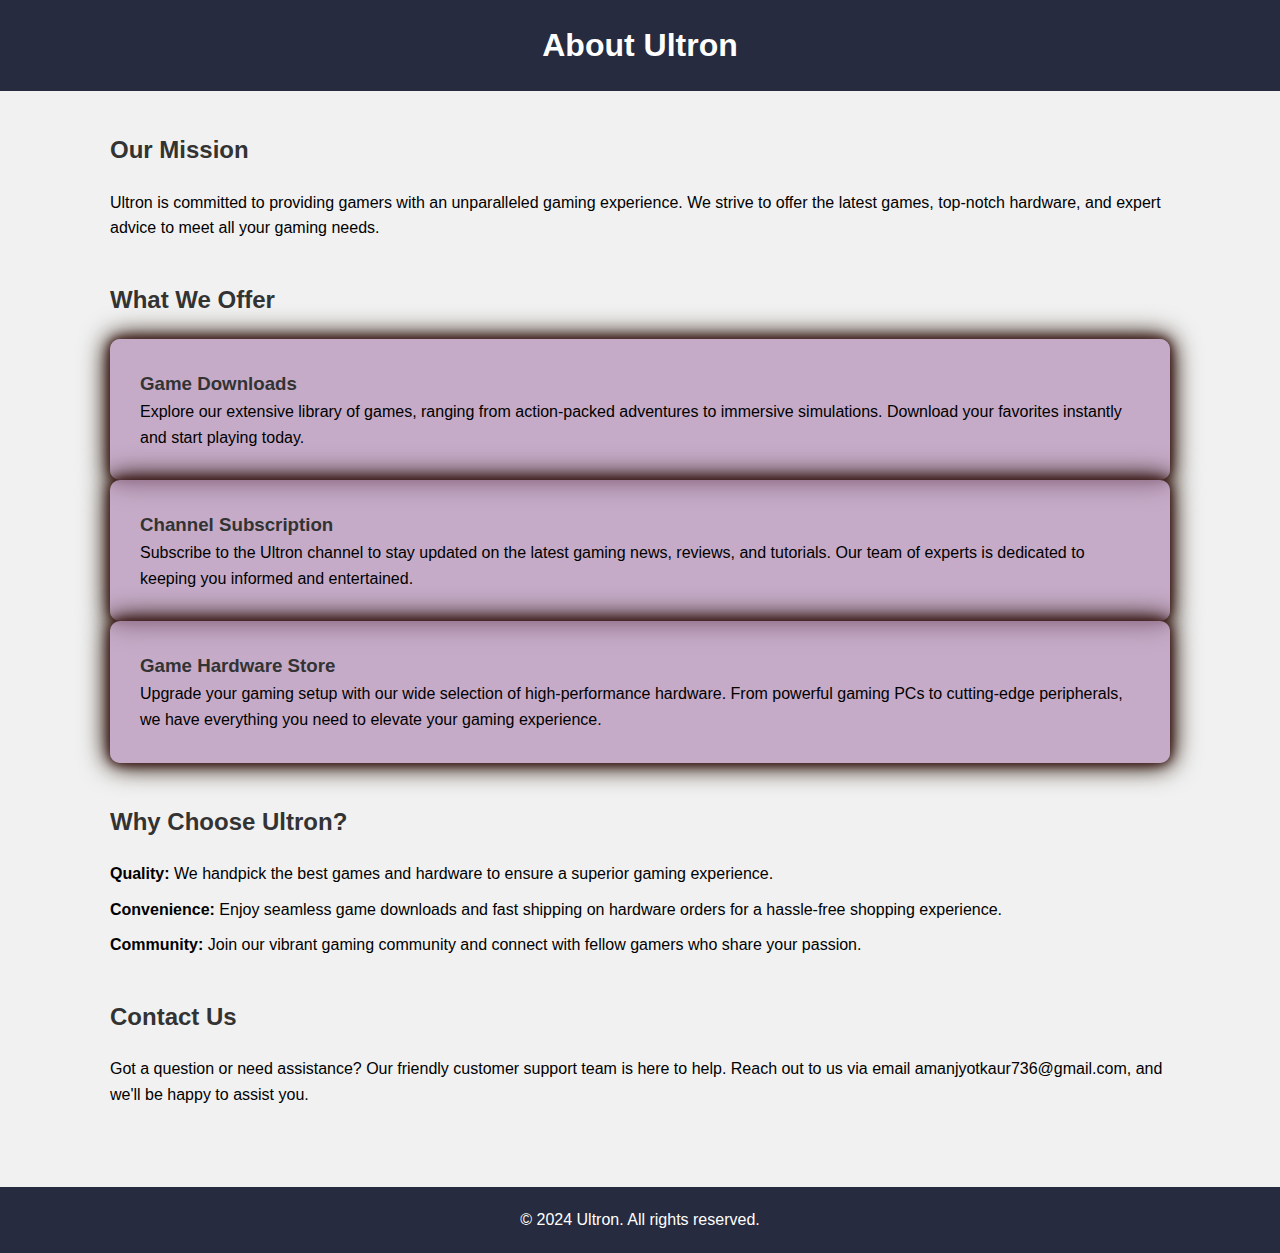
<file: game/public/about.html>
<!DOCTYPE html>
<html lang="en">
<head>
    <meta charset="UTF-8">
    <meta name="viewport" content="width=device-width, initial-scale=1.0">
    <title>About Us - Ultron</title>
    <link rel="stylesheet" href="about.css">
</head>
<body>
    <header>
        <div class="container">
            <h1>About Ultron</h1>
        </div>
    </header>
    <main>
        <div class="container">
            <section class="mission">
                <h2>Our Mission</h2>
                <p>Ultron is committed to providing gamers with an unparalleled gaming experience. We strive to offer the latest games, top-notch hardware, and expert advice to meet all your gaming needs.</p>
            </section>
            <section class="offerings">
                <h2>What We Offer</h2>
                <div class="offer">
                    <h3>Game Downloads</h3>
                    <p>Explore our extensive library of games, ranging from action-packed adventures to immersive simulations. Download your favorites instantly and start playing today.</p>
                </div>
                <div class="offer">
                    <h3>Channel Subscription</h3>
                    <p>Subscribe to the Ultron channel to stay updated on the latest gaming news, reviews, and tutorials. Our team of experts is dedicated to keeping you informed and entertained.</p>
                </div>
                <div class="offer">
                    <h3>Game Hardware Store</h3>
                    <p>Upgrade your gaming setup with our wide selection of high-performance hardware. From powerful gaming PCs to cutting-edge peripherals, we have everything you need to elevate your gaming experience.</p>
                </div>
            </section>
            <section class="why-choose">
                <h2>Why Choose Ultron?</h2>
                <ul>
                    <li><strong>Quality:</strong> We handpick the best games and hardware to ensure a superior gaming experience.</li>
                    <li><strong>Convenience:</strong> Enjoy seamless game downloads and fast shipping on hardware orders for a hassle-free shopping experience.</li>
                    <li><strong>Community:</strong> Join our vibrant gaming community and connect with fellow gamers who share your passion.</li>
                </ul>
            </section>
            
            <section class="contact">
                <h2>Contact Us</h2>
                <p>Got a question or need assistance? Our friendly customer support team is here to help. Reach out to us via email amanjyotkaur736@gmail.com, and we'll be happy to assist you.</p>
            </section>
        </div>
    </main>
    <footer>
        <div class="container">
            <p>&copy; 2024 Ultron. All rights reserved.</p>
        </div>
    </footer>

    <!-- <script src="/script.js"></script> -->
</body>
</html>
</file>
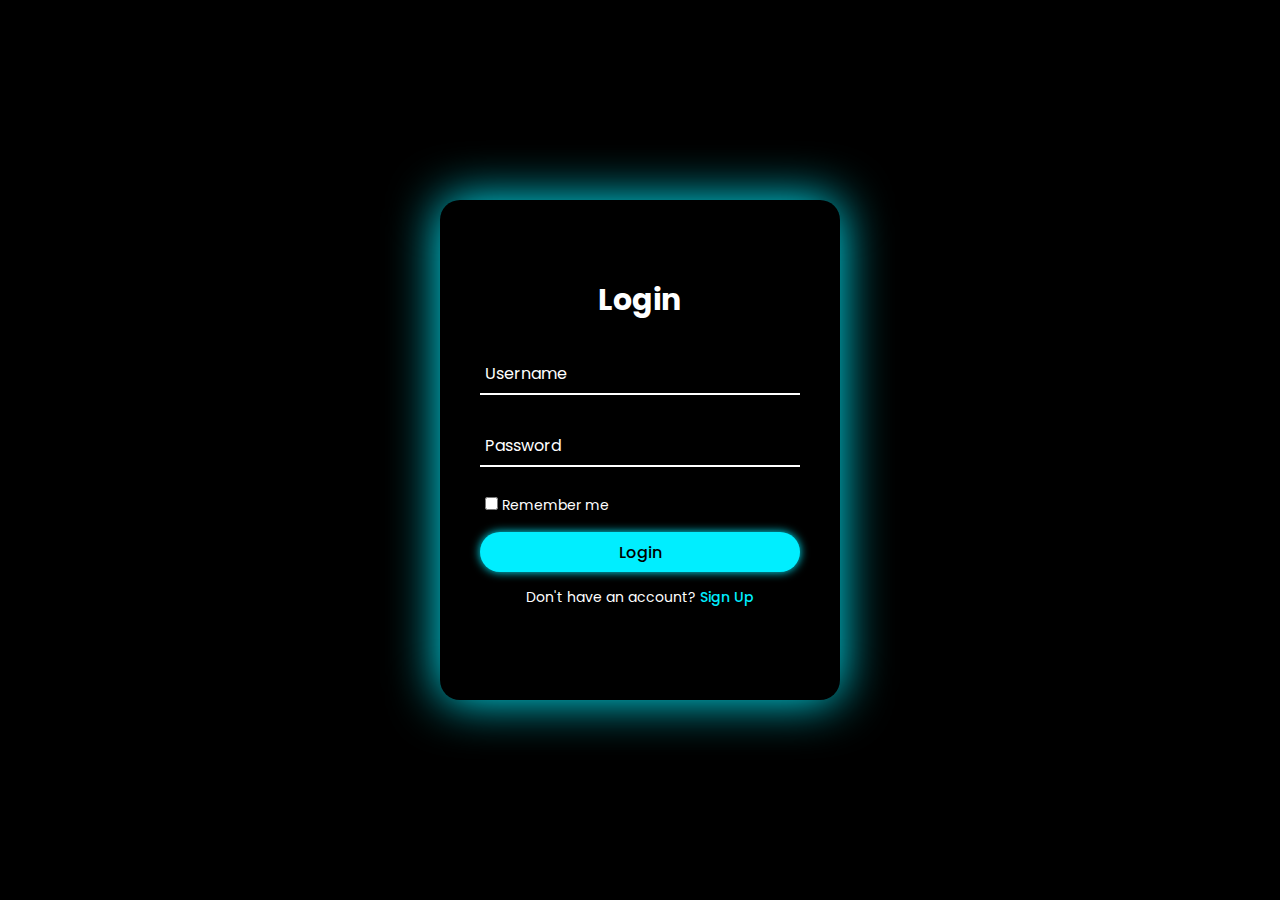
<file: game/public/login.html>
<!DOCTYPE html>
<html lang="en">
<head>
  <meta charset="UTF-8">
  <meta http-equiv="X-UA-Compatible" content="IE=edge">
  <meta name="viewport" content="width=device-width, initial-scale=1.0">
  <title>Animated Login & Registration Form | Codehal</title>
  <link rel="stylesheet" type="text/css" href="login.css">
</head>
<body>
  <div class="wrapper">
    <div class="form-wrapper sign-in">
      <form action="sign-in" method='post'>
        <h2>Login</h2>
        <div class="input-group">
          <input type="text" name="user" required>
          <label for="">Username</label>
        </div>
        <div class="input-group">
          <input type="password" name="password" required>
          <label for="">Password</label>
        </div>
        <div class="remember">
          <label><input type="checkbox" required> Remember me</label>
        </div>
        <button type="submit">Login</button>
        <div class="signUp-link">
          <p>Don't have an account? <a href="#" class="signUpBtn-link">Sign Up</a></p>
        </div>
      </form>
    </div>
    <div class="form-wrapper sign-up">
      <form action="sign-up" method="post">
        <h2>Sign Up</h2>
        <div class="input-group">
          <input type="text" required  name="user">
          <label for="">Username</label>
        </div>
        <div class="input-group">
          <input type="email" required name="email">
          <label for="">Email</label>
        </div>
        <div class="input-group">
          <input type="password" required name="password">
          <label for="">Password</label>
        </div>
        <div class="remember">
          <label><input type="checkbox" required> I agree to the terms & conditions</label>
        </div>
        <button type="submit">Sign Up</button>
        <div class="signUp-link">
          <p>Already have an account? <a href="#" class="signInBtn-link">Sign In</a></p>
        </div>
      </form>
    </div>
  </div>
  <script src="login.js"></script>
</body>
</html>
</file>
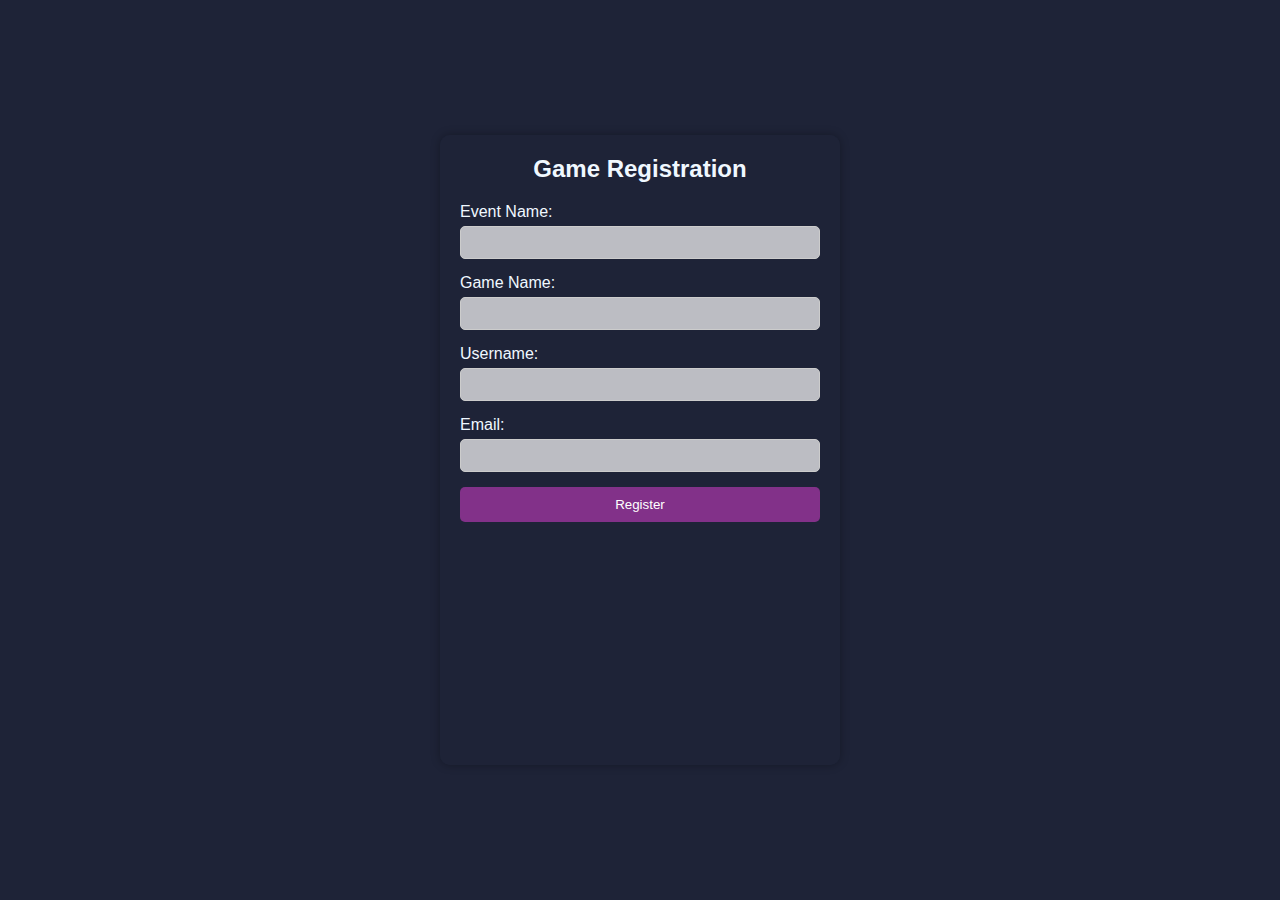
<file: game/public/registrationform.html>
<!DOCTYPE html>
<html lang="en">
<head>
    <meta charset="UTF-8">
    <meta name="viewport" content="width=device-width, initial-scale=1.0">
    <title>Game Registration</title>
    <link rel="stylesheet" href="events.css">
    <style>
        * {
            color: aliceblue;
            background-color:#1e2337;
            margin: 0;
            padding: 0;
            box-sizing: border-box;
            font-family: Arial, sans-serif;
        }

        .registration-form {
            position: absolute;
            top: 50%;
            left: 50%;
            transform: translate(-50%, -50%);
            width: 400px;
            height: 70%;
            padding: 20px;
            border-radius: 10px;
            background-color: rgba(30, 35, 55, 0.9);
            box-shadow: 0 0 10px rgba(0, 0, 0, 0.3);
            transition: all 0.3s ease;
        }

        .registration-form:hover {
            /* width: 306px;
            height: 206px; */
            box-shadow: 0 0 15px rgba(128, 183, 207, 0.937);
        }

        .registration-form h2 {
            text-align: center;
            margin-bottom: 20px;
        }

        .form-group {
            margin-bottom: 15px;
        }

        label {
            display: block;
            margin-bottom: 5px;
        }

        input[type="text"],
        input[type="email"] {
            width: 100%;
            padding: 8px;
            border-radius: 5px;
            border: 1px solid #ccc;
            background-color: rgba(255, 255, 255, 0.7);
        }

        button[type="submit"] {
            width: 100%;
            padding: 10px;
            border: none;
            border-radius: 5px;
            background-color: #823189;
            color: white;
            cursor: pointer;
            transition: background-color 0.3s ease;
        }

        button[type="submit"]:hover {
            background-color: #451448;
        }
    </style>
</head>
<body>

<div class="registration-form">
    <h2>Game Registration</h2>
    <form action="registration" method="post">
        <div class="form-group">
            <label for="event-name">Event Name:</label>
            <input type="text" id="event-name" name="event_name" required>
        </div>
        <div class="form-group">
            <label for="game-name">Game Name:</label>
            <input type="text" id="game-name" name="game_name" required>
        </div>
        <div class="form-group">
            <label for="username">Username:</label>
            <input type="text" id="username" name="username" required>
        </div>
        <div class="form-group">
            <label for="email">Email:</label>
            <input type="email" id="email" name="email" required>
        </div>
        <button type="submit">Register</button>
    </form>
</div>

</body>
</html>
</file>
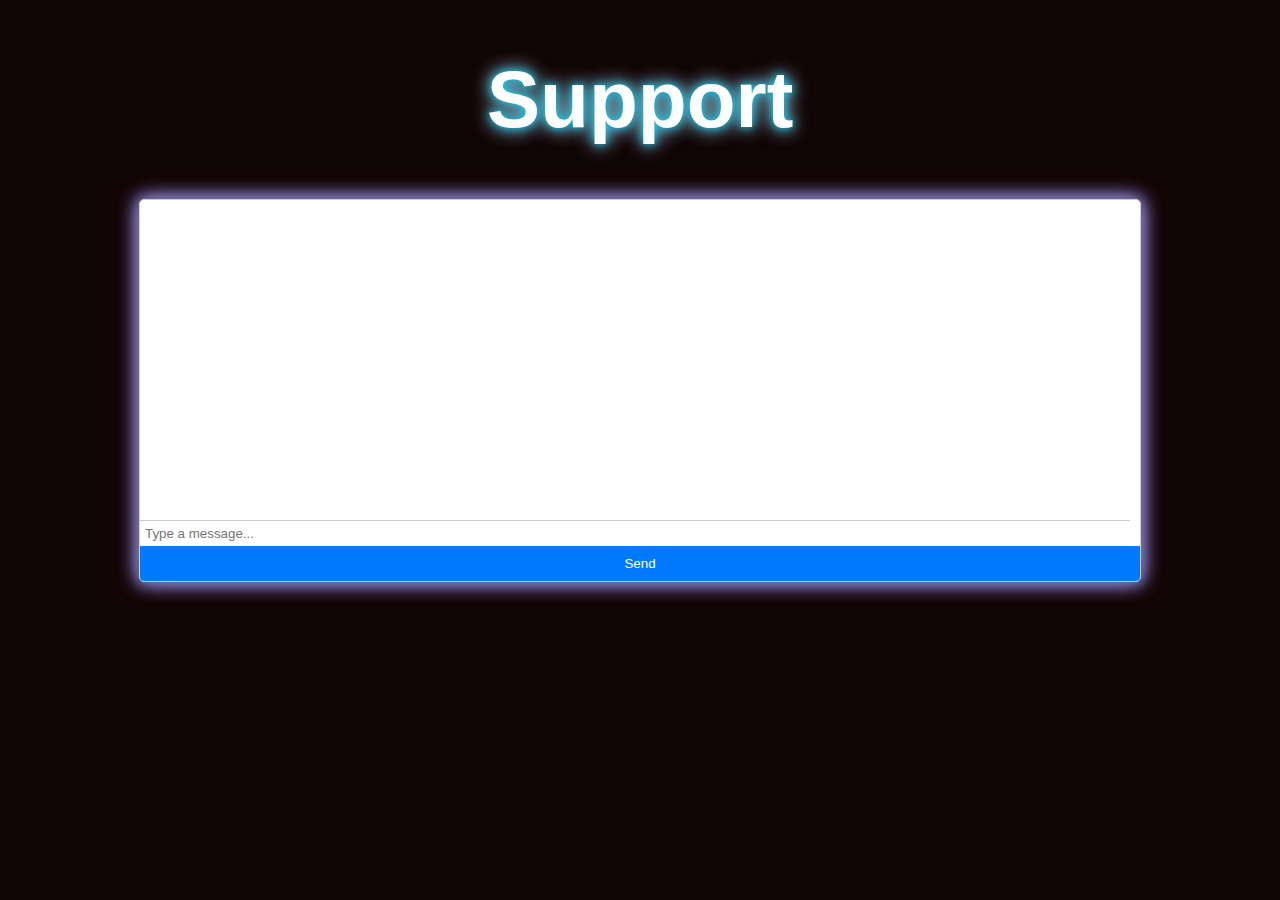
<file: game/public/support.html>
<!DOCTYPE html>
<html lang="en">
<head>
<meta charset="UTF-8">
<meta name="viewport" content="width=device-width, initial-scale=1.0">
<title>Chatbot</title>
<style>
  h1{
    font-size: 80px;
    text-align: center;
    text-shadow:  0 0 10px rgb(0, 217, 255) , 0 0 20px lightblue , 0 0 20px rgb(42, 73, 101);;
  }
  body {
    font-family: Arial, sans-serif;
    margin: 0;
    padding: 0;
    background-color: #120505;
  }
  .chat-container {
    max-width: 1000px;
    height: 80%;
    margin: 20px auto;
    border: 1px solid #ccc;
    border-radius: 5px;
    overflow: hidden;
    box-shadow: 0 0 10px rgb(93, 93, 142) , 0 0 20px lightblue , 0 0 20px blueviolet;;
    background-color: #fff;
  }
  .chat-box {
    height: 300px;
    overflow-y: scroll;
    padding: 10px;
  }
  .chat-input {
    width: calc(100% - 20px);
    padding: 5px;
    border: none;
    border-top: 1px solid #ccc;
    outline: none;
  }
  .chat-btn {
    width: 100%;
    padding: 10px;
    background-color: #007bff;
    color: #fff;
    border: none;
    cursor: pointer;
  }
</style>
</head>
<body>
  <h1 style="color: #fff;">Support</h1>
<div class="chat-container">
  <div class="chat-box" id="chat-box"></div>
  <input type="text" class="chat-input" id="user-input" placeholder="Type a message...">
  <button class="chat-btn" onclick="sendMessage()">Send</button>
</div>

<script>
  function sendMessage() {
    var userInput = document.getElementById('user-input').value;
    if (userInput.trim() !== '') {
      appendMessage(userInput, true);
      // Here you can add code to send the user's message to your backend for processing
      // and receive the response to display it back to the user.
      document.getElementById('user-input').value = '';
    }
  }

  function appendMessage(message, isUser) {
    var chatBox = document.getElementById('chat-box');
    var messageDiv = document.createElement('div');
    messageDiv.className = isUser ? 'message user' : 'message bot';
    messageDiv.innerText = message;
    chatBox.appendChild(messageDiv);
    chatBox.scrollTop = chatBox.scrollHeight;
  }
</script>
</body>
</html>
</file>
<file: game/public/login.css>
@import url('https://fonts.googleapis.com/css2?family=Poppins:wght@300;400;500;600;700;800;900&display=swap');
* {
  margin: 0;
  padding: 0;
  box-sizing: border-box;
  font-family: 'Poppins', sans-serif;
}
body {
  display: flex;
  justify-content: center;
  align-items: center;
  min-height: 100vh;
  background: #000;
}
.wrapper {
  position: relative;
  width: 400px;
  height: 500px;
  background: #000;
  box-shadow: 0 0 50px #0ef;
  border-radius: 20px;
  padding: 40px;
  overflow: hidden;
}
.wrapper:hover {
  animation: animate 1s linear infinite;
}
@keyframes animate {
  100% {
    filter: hue-rotate(360deg);
  }
}
.form-wrapper {
  display: flex;
  justify-content: center;
  align-items: center;
  width: 100%;
  height: 100%;
  transition: 1s ease-in-out;
}
.wrapper.active .form-wrapper.sign-in {
  transform: translateY(-450px);
}
.wrapper .form-wrapper.sign-up {
  position: absolute;
  top: 450px;
  left: 0;
}
.wrapper.active .form-wrapper.sign-up {
  transform: translateY(-450px);
}
h2 {
  font-size: 30px;
  color: #fff;
  text-align: center;
}
.input-group {
  position: relative;
  margin: 30px 0;
  border-bottom: 2px solid #fff;
}
.input-group label {
  position: absolute;
  top: 50%;
  left: 5px;
  transform: translateY(-50%);
  font-size: 16px;
  color: #fff;
  pointer-events: none;
  transition: .5s;
}
.input-group input {
  width: 320px;
  height: 40px;
  font-size: 16px;
  color: #fff;
  padding: 0 5px;
  background: transparent;
  border: none;
  outline: none;
}
.input-group input:focus~label,
.input-group input:valid~label {
  top: -5px;
}
.remember {
  margin: -5px 0 15px 5px;
}
.remember label {
  color: #fff;
  font-size: 14px;
}
.remember label input {
  accent-color: #0ef;
}
button {
  position: relative;
  width: 100%;
  height: 40px;
  background: #0ef;
  box-shadow: 0 0 10px #0ef;
  font-size: 16px;
  color: #000;
  font-weight: 500;
  cursor: pointer;
  border-radius: 30px;
  border: none;
  outline: none;
}
.signUp-link {
  font-size: 14px;
  text-align: center;
  margin: 15px 0;
}
.signUp-link p {
  color: #fff;
}
.signUp-link p a {
  color: #0ef;
  text-decoration: none;
  font-weight: 500;
}
.signUp-link p a:hover {
  text-decoration: underline;
}
</file>
<file: game/public/events.css>
@import url("https://fonts.googleapis.com/css2?family=Poppins:wght@100;200;300;400;500;600;700;800;900&display=swap");

* {
    padding: 0%;
    margin: 0%;
    box-sizing: border-box;
    /* border: 2px solid white; */
}

body{
    background-color: black;
}

.mainhead{
    font-weight: 1000;
    font-size: 300px;
    text-align: center;
    color: aliceblue;
    position: relative;
    top: 50%;
    text-shadow: 0 0 10px hsl(75, 57%, 67%), 0 0 20px hsl(172, 82%, 69%), 0 0 30px hsl(227, 67%, 26%);;

}


#background-video {
    /* position: fixed;
    right: 0;
    bottom: 0; */
    background-attachment: fixed;
    min-width: 100%;
    min-height: 100%;
    width: 100vw;
    height: auto;
    /* z-index: -1; */
}

.text-overlay {
    position: absolute;
    top: 50%;
    left: 50%;
    transform: translate(-50%, -50%);
    text-align: center;
    color: white;
    z-index: 1;
    width: 100%;
    height: 100%;
}
.text-overlay h1 {
    animation: blink 4s step-start infinite;
   
}

.text-overlay a .home{
    position: absolute;
    right: 50px;
    top:50px;
    width: 50px;
    height: 30px;
    background-color: rgb(133, 166, 198);
    font-size: 15px;
    border-radius: 50px;
    border: none;
    box-shadow: 0 0 10px hsl(75, 57%, 67%), 0 0 20px hsl(172, 82%, 69%), 0 0 30px hsl(227, 67%, 26%);;
    font-family:'poppins',sans-serif;
    
}

.trailer1 #background-video1{
    /* position: absolute;
    bottom: -150%; */
    min-width: 100%;
    min-height: 70%;
    width: auto;
    height: auto;
    /* z-index: 1; */
}

footer{
    /* width: 80vw; */
    height: 100%;
    justify-content: center;
    align-items: center;
    margin-top: 50px;

}
footer .event-register{
    display: flex;
    justify-content: space-around;
    color: aliceblue;
    padding-top: 80px;
    height: 110%;
}
footer .event-register:nth-child(2n){
    flex-direction: row-reverse;
}
footer .des{
    /* display: flex;
    flex-direction: column;
    justify-content: space-around; */

    /* color: aliceblue; */
    padding: 35px;

}
footer .event-register p{
    padding-left: 50px;
    font-size: 30px;
    font-weight: 250;
    text-shadow: 0 0 10px blue , 0 0 20px blueviolet , 0 0 20px lightblue;;
}
footer .event-register h3{
    padding: 70px;
    font-size: 50px;
    font-weight: 350;
}

footer .event-register img{
    box-shadow: 0 0 10px hsl(75, 30%, 28%), 0 0 20px hsl(172, 63%, 73%), 0 0 30px hsl(227, 67%, 8%);;
}

footer .event-register img:hover{
    transform: rotateX(90deg) rotateY(90deg) rotateZ(0deg);
    transition: width 2s ease-in-out 0.5s;
}
</file>
<file: game/public/about.css>
/* Reset default styles */
* {
    box-sizing: border-box;
    margin: 0;
    padding: 0;
}

/* Basic styling */
body {
    font-family: Arial, sans-serif;
    line-height: 1.6;
    background-color: #f1f1f1;
}

.container {
    max-width: 1100px;
    margin: 0 auto;
    padding: 0 20px;
}

header {
    background-color: #262b3f;
    color: #fff;
    padding: 20px 0;
    text-align: center;
}

header h1 {
    margin: 0;
}

main {
    padding: 40px 0;
}

section {
    margin-bottom: 40px;
}

h2 {
    margin-bottom: 20px;
    color: #333;
}

.offer {
    background-color:#b794b9c2;
    padding: 30px;
    border-radius: 10px;
    box-shadow:0 0 10px hsl(0, 42%, 17%), 0 0 20px hsl(5, 63%, 11%), 0 0 30px hsl(35, 70%, 9%); ;
}

.offer h3 {
    color: #333;
}

ul {
    list-style-type: none;
    padding: 0;
}

ul li {
    margin-bottom: 10px;
}

footer {
    background-color:#262b3f;
    color: #fff;
    text-align: center;
    padding: 20px 0;
}

/* Media Queries for Responsive Design */
@media only screen and (max-width: 768px) {
    header {
        padding: 20px 0;
    }

    section {
        padding: 20px;
    }

    .container {
        padding: 0 10px;
    }
}
</file>
